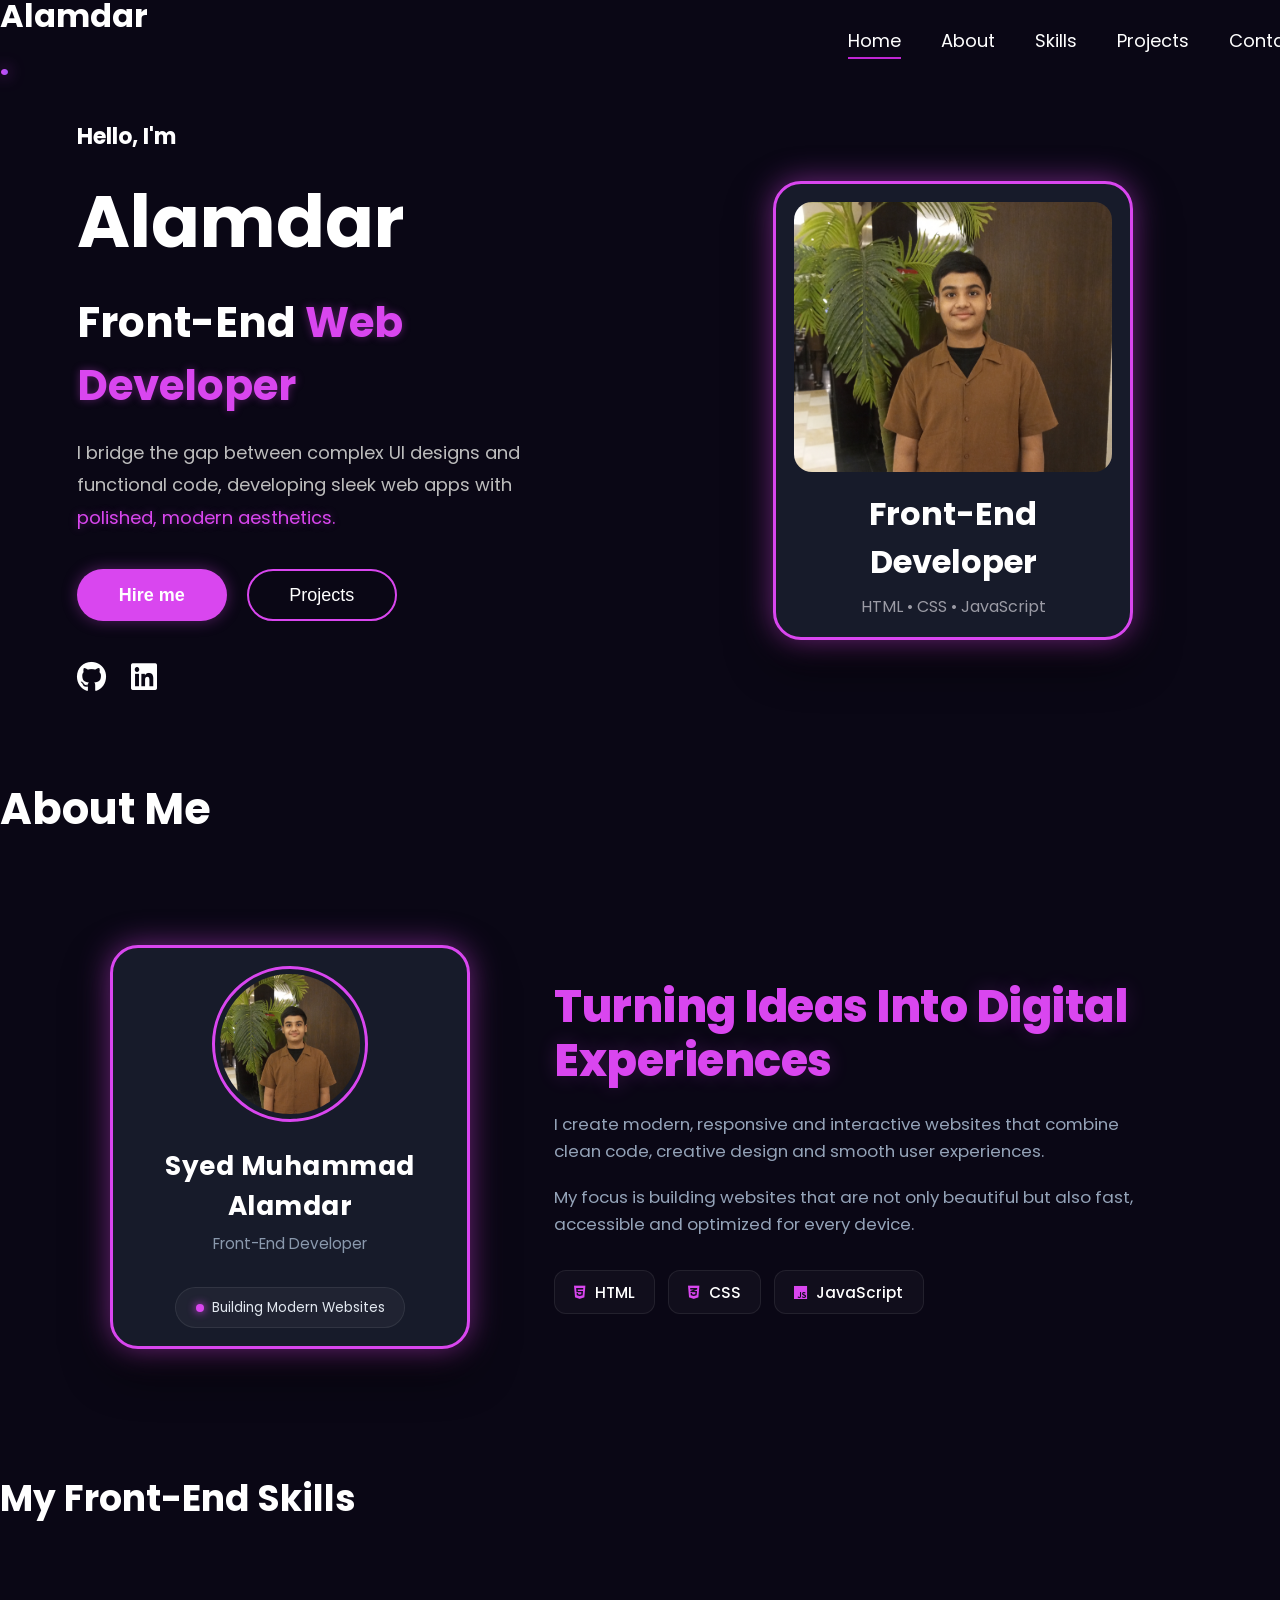
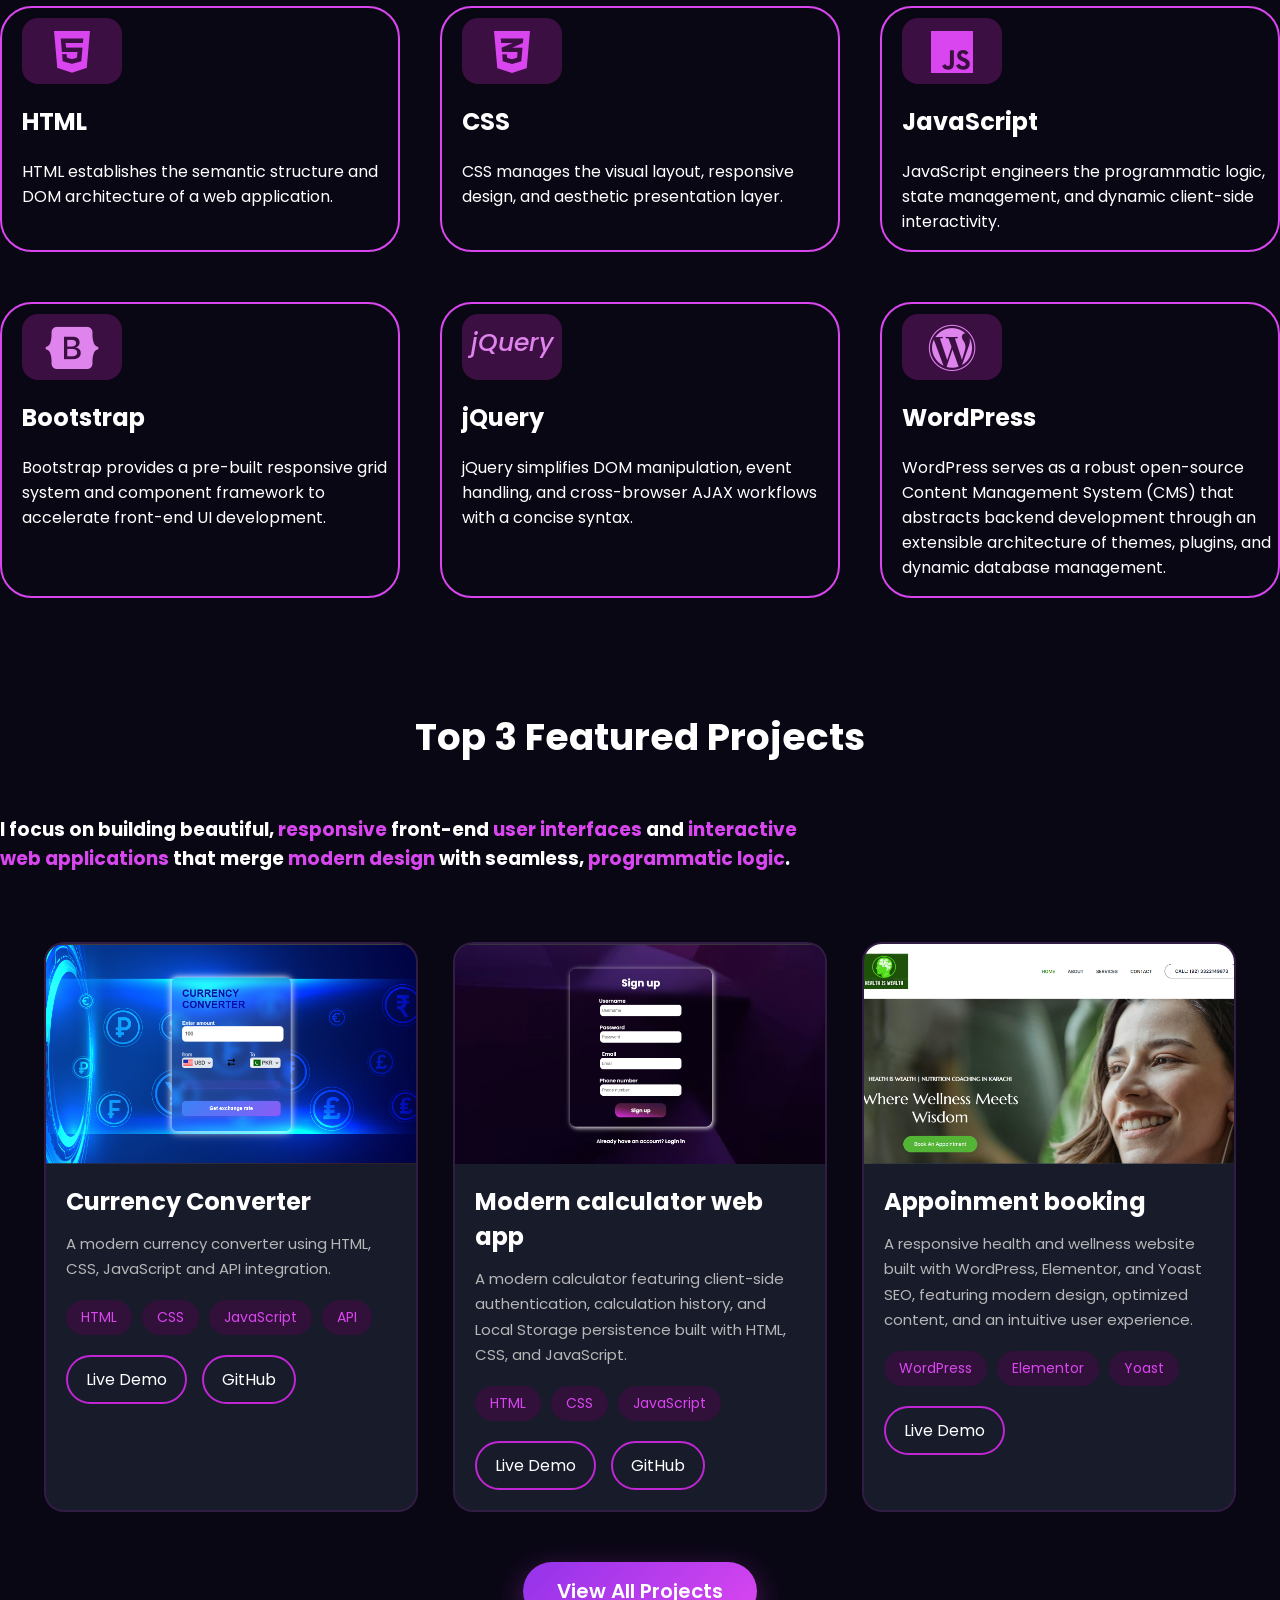
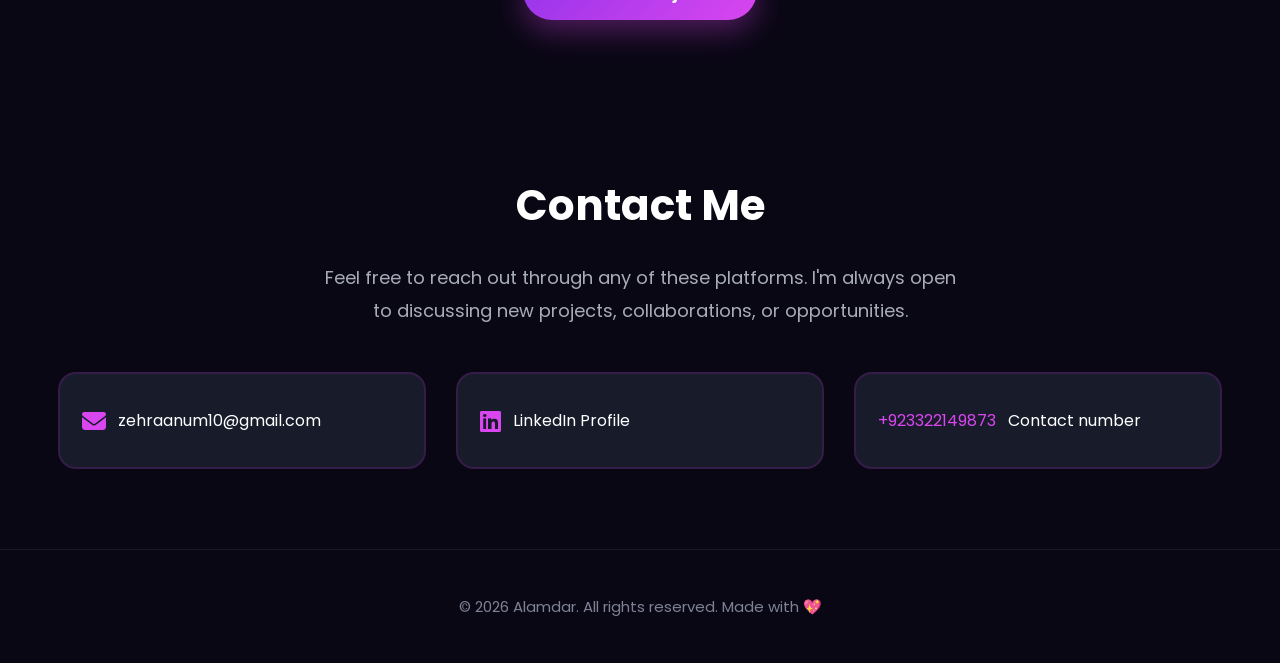
<file: index.html>
<!DOCTYPE html>
<html lang="en">
<head>
    <meta charset="UTF-8">
    <meta name="viewport" content="width=device-width, initial-scale=1.0">
    <title>Portfolio</title>
    <link rel="stylesheet" href="style.css">
    <link rel="stylesheet" href="https://cdnjs.cloudflare.com/ajax/libs/font-awesome/6.6.0/css/all.min.css">
    <link href="https://fonts.googleapis.com/css2?family=Poppins:wght@300;400;500;600;700;800&display=swap" rel="stylesheet">
    <script src="navstyle.js" defer></script>
</head>
<body>
    <!-- HOME -->
    <section id="home">
    <div id="container">
        <div id="name">
           <a href="#home" id="noob"><h2>Alamdar <span id="dot">.</span></h2></a> 
        </div>

        <div id="nav">
            <ul id="ul">
                <li><a href="#home"  class="nav-link active">Home</a></li>
                <li><a href="#about"  class="nav-link">About</a></li>
                <li><a href="#skills"  class="nav-link">Skills</a></li>
                <li><a href="#projects"  class="nav-link">Projects</a></li>
                <li><a href="#contact"  class="nav-link">Contact</a></li>
            </ul>
        </div>
    </div>


        <div id="hero">
            <div id="hero-left">
                <h4>Hello, I'm</h4>
                <h1>Alamdar</h1>
                <h2>Front-End <span>Web Developer</span></h2>

                <p class="hero-bio">
                    I bridge the gap between complex UI designs and functional code,
                    developing sleek web apps with
                    <span class="text-purple">polished, modern aesthetics.</span>
                </p>

                <div id="button">
                    <button class="butt" command="show-modal" commandfor="contact-dialog">Hire me</button>
                   <a href="#projects"><button class="but">Projects</button></a> 
                </div>

                <div class="social-links">
                    <a href="https://github.com/Syed-Muhammad-Alamdar" target="_blank" rel="noopener noreferrer" class="icon-link">
                        <i class="fa-brands fa-github"></i>
                    </a>

                    <a href="https://www.linkedin.com/in/syed-muhammad-alamdar-a57a33179" target="_blank" rel="noopener noreferrer" class="icon-link">
                        <i class="fa-brands fa-linkedin"></i>
                    </a>
                </div>
            </div>

            <div id="hero-right">
                <div class="profile-card">
                    <div class="image-frame">
                        <img src="IMG_20251018_181510_230.jpg" alt="Alamdar's Profile Pic">
                    </div>

                    <div class="card-details">
                        <h3>Front-End Developer</h3>
                        <p>HTML • CSS • JavaScript</p>
                    </div>
                </div>
            </div>
        </div>
    </section>

    <!-- ABOUT -->
    <section id="about">
        <div id="abt-heading"><h1>About Me</h1></div>
       <div class="about-content-wrapper">

    <div class="profile-card">
        
        <div class="avatar-container">
            <img src="IMG_20251018_181510_230.jpg" alt="Alamdar" class="avatar-img">
        </div>
        <h2 class="profile-name">Syed Muhammad Alamdar</h2>
        <p class="profile-title">Front-End Developer</p>
        <div class="status-badge">
            <span class="status-dot"></span>
            Building Modern Websites
        </div>
    </div>

    <div class="text-section">
        <h1 class="main-heading">Turning Ideas Into <span class="highlight-text">Digital Experiences</span></h1>
        
        <p class="description-text">
            I create modern, responsive and interactive websites that combine clean code, creative design and smooth user experiences.
        </p>
        <p class="description-text">
            My focus is building websites that are not only beautiful but also fast, accessible and optimized for every device.
        </p>

        <div class="skills-container">
            <div class="skill-tag">
                <i class="fab fa-html5 html-icon"></i> HTML
            </div>
            <div class="skill-tag">
                <i class="fab fa-css3-alt css-icon"></i> CSS
            </div>
            <div class="skill-tag">
                <i class="fab fa-js javascript-icon"></i> JavaScript
            </div>
        </div>
    </div>

</div>
    </section>

    <!-- SKILLS -->
    <section id="skills">
        <div id="sk-h1"><h1>My Front-End Skills</h1></div>
        <div id="skills-1">
            <div class="skills-type">
                <div class="skill-tag2">
                <i class="fab fa-html5 html-icon"></i> 
            </div>
                <h1>HTML</h1>
                <p>HTML establishes the semantic structure and <br>DOM architecture of a web application.</p>
            </div>
            <div class="skills-type">
                <div class="skill-tag2">
                    <i class="fab fa-css3-alt css-icon"></i>
            </div>
                <h1>CSS</h1>
                <p>CSS manages the visual layout, responsive design, and aesthetic presentation layer.</p>
            </div>
            <div class="skills-type">
                <div class="skill-tag2">
                <i class="fab fa-js javascript-icon"></i>
            </div>
                <h1>JavaScript</h1>
                <p>JavaScript engineers the programmatic logic, state management, and dynamic client-side interactivity.</p>
            </div>
        </div>

        <div id="skills-1">
            <div class="skills-type">
                <div class="skill-tag2">
                <i class="fa-brands fa-bootstrap"></i>
            </div>
                <h1>Bootstrap</h1>
               <p>Bootstrap provides a pre-built responsive grid system and component framework to <br>accelerate front-end UI development.</p> 
            </div>
            <div class="skills-type">
                <div class="skill-tag2">
                   <i id="j">jQuery</i>
            </div>
                <h1>jQuery</h1>
                <p>jQuery simplifies DOM manipulation, event handling, and cross-browser AJAX workflows <br>with a concise syntax.</p>
            </div>
            <div class="skills-type">
                <div class="skill-tag2">
                <i class="fa-brands fa-wordpress"></i>
            </div>
                <h1>WordPress</h1>
                <p>WordPress serves as a robust open-source Content Management System (CMS) that abstracts backend development through an extensible architecture of themes, plugins, and dynamic database management.</p>
            </div>
        </div>

    </section>

    <!-- PROJECTS -->
    <section id="projects">
        <div id="proh1"><h1>Top 3 Featured Projects</h1></div>
        <div id="proh3"><h3>I focus on building beautiful,<span class="high"> responsive</span> front-end <span class="high">user interfaces</span> and <span class="high">interactive web applications</span> that merge <span class="high">modern design</span> with seamless, <span class="high">programmatic logic</span>.</h3></div>

        <div id="pro-div">
            <div class="project">
             <div class="pro-img"><img src="Screenshot 2026-07-07 182337.png" alt=""></div>
              <div class="project-details">
        <h2>Currency Converter</h2>

        <p>
            A modern currency converter using HTML, CSS, JavaScript and API integration.
        </p>

        <div class="tech-stack">
            <span>HTML</span>
            <span>CSS</span>
            <span>JavaScript</span>
            <span>API</span>
        </div>

        <div class="project-links">
            <a href="https://currency-converter-alamdar.netlify.app/">Live Demo</a>
            <a href="https://github.com/Syed-Muhammad-Alamdar/Modern-Currency-Converter">GitHub</a>
        </div>
    </div>

</div>
            

            <div class="project">
             <div class="pro-img"><img src="Screenshot 2026-07-07 182349.png" alt=""></div>
              <div class="project-details">
        <h2>Modern calculator web app</h2>

        <p>
            A modern calculator featuring client-side authentication, calculation history, and Local Storage persistence built with HTML, CSS, and JavaScript.
        </p>

        <div class="tech-stack">
            <span>HTML</span>
            <span>CSS</span>
            <span>JavaScript</span>
        </div>

        <div class="project-links">
            <a href="https://calculator-auth-alamdar.netlify.app/">Live Demo</a>
            <a href="https://github.com/Syed-Muhammad-Alamdar/Modern-Calculator-Web-App">GitHub</a>
        </div>
    </div>

</div>


            <div class="project">
             <div class="pro-img"><img src="Screenshot 2025-09-11 204655.png" alt=""></div>
              <div class="project-details">
        <h2>Appoinment booking</h2>

        <p>
           A responsive health and wellness website built with WordPress, Elementor, and Yoast SEO, featuring modern design, optimized content, and an intuitive user experience.
        </p>

        <div class="tech-stack">
            <span>WordPress</span>
            <span>Elementor</span>
            <span>Yoast</span>
        </div>

        <div class="project-links">
            <a href="https://healthiswealth.rf.gd/?i=1">Live Demo</a>
        </div>
    </div>

</div>
    
        </div>
        <div id="view-pro">
    <a href="projects.html" id="view-but">View All Projects</a>
</div>
    </section>

    <!-- CONTACT -->
 <section id="contact">

    <div id="con-h1">
        <h1>Contact Me</h1>
    </div>

    <p class="contact-text">
        Feel free to reach out through any of these platforms. I'm always open to discussing new projects, collaborations, or opportunities.
    </p>

    <div class="contact-links">

        <a href="mailto:zehraanum10@gmail.com?subject=Portfolio%20Inquiry" class="link-item">
            <i class="fas fa-envelope"></i>
            zehraanum10@gmail.com
        </a>

        <a href="https://www.linkedin.com/in/syed-muhammad-alamdar-a57a33179/" target="_blank" class="link-item">
            <i class="fab fa-linkedin"></i>
            LinkedIn Profile
        </a>

        <a class="link-item">
           <p id="con-p">+923322149873</p>
            Contact number
        </a>

    </div>

</section>

<section id="Fotter">
    <footer id="footer">
    <p>© 2026 Alamdar. All rights reserved. Made with 💖</p>
</footer>
</section>

<dialog id="contact-dialog">
     <div id="con-h1-dia">
          <div class="title">
        <h1>Let's Work Together</h1>
    </div>

    <div class="close">
        <button id="dia-but" command="close" commandfor="contact-dialog">X</button>
    </div>
    </div>

    <p class="contact-text">
       Have a project, internship opportunity, or just want to connect? Feel free to reach out through any of the platforms below. I'd be happy to hear from you.
    </p>

    <div class="contact-links">

        <a href="mailto:zehraanum10@gmail.com?subject=Portfolio%20Inquiry" class="link-item">
            <i class="fas fa-envelope"></i>
            zehraanum10@gmail.com
        </a>

        <a href="https://www.linkedin.com/in/syed-muhammad-alamdar-a57a33179/" target="_blank" class="link-item">
            <i class="fab fa-linkedin"></i>
            LinkedIn Profile
        </a>

        <a class="link-item">
           <p id="con-p">+923322149873</p>
            Contact number
        </a>

    </div>
</dialog>

</body>
</html>
</file>
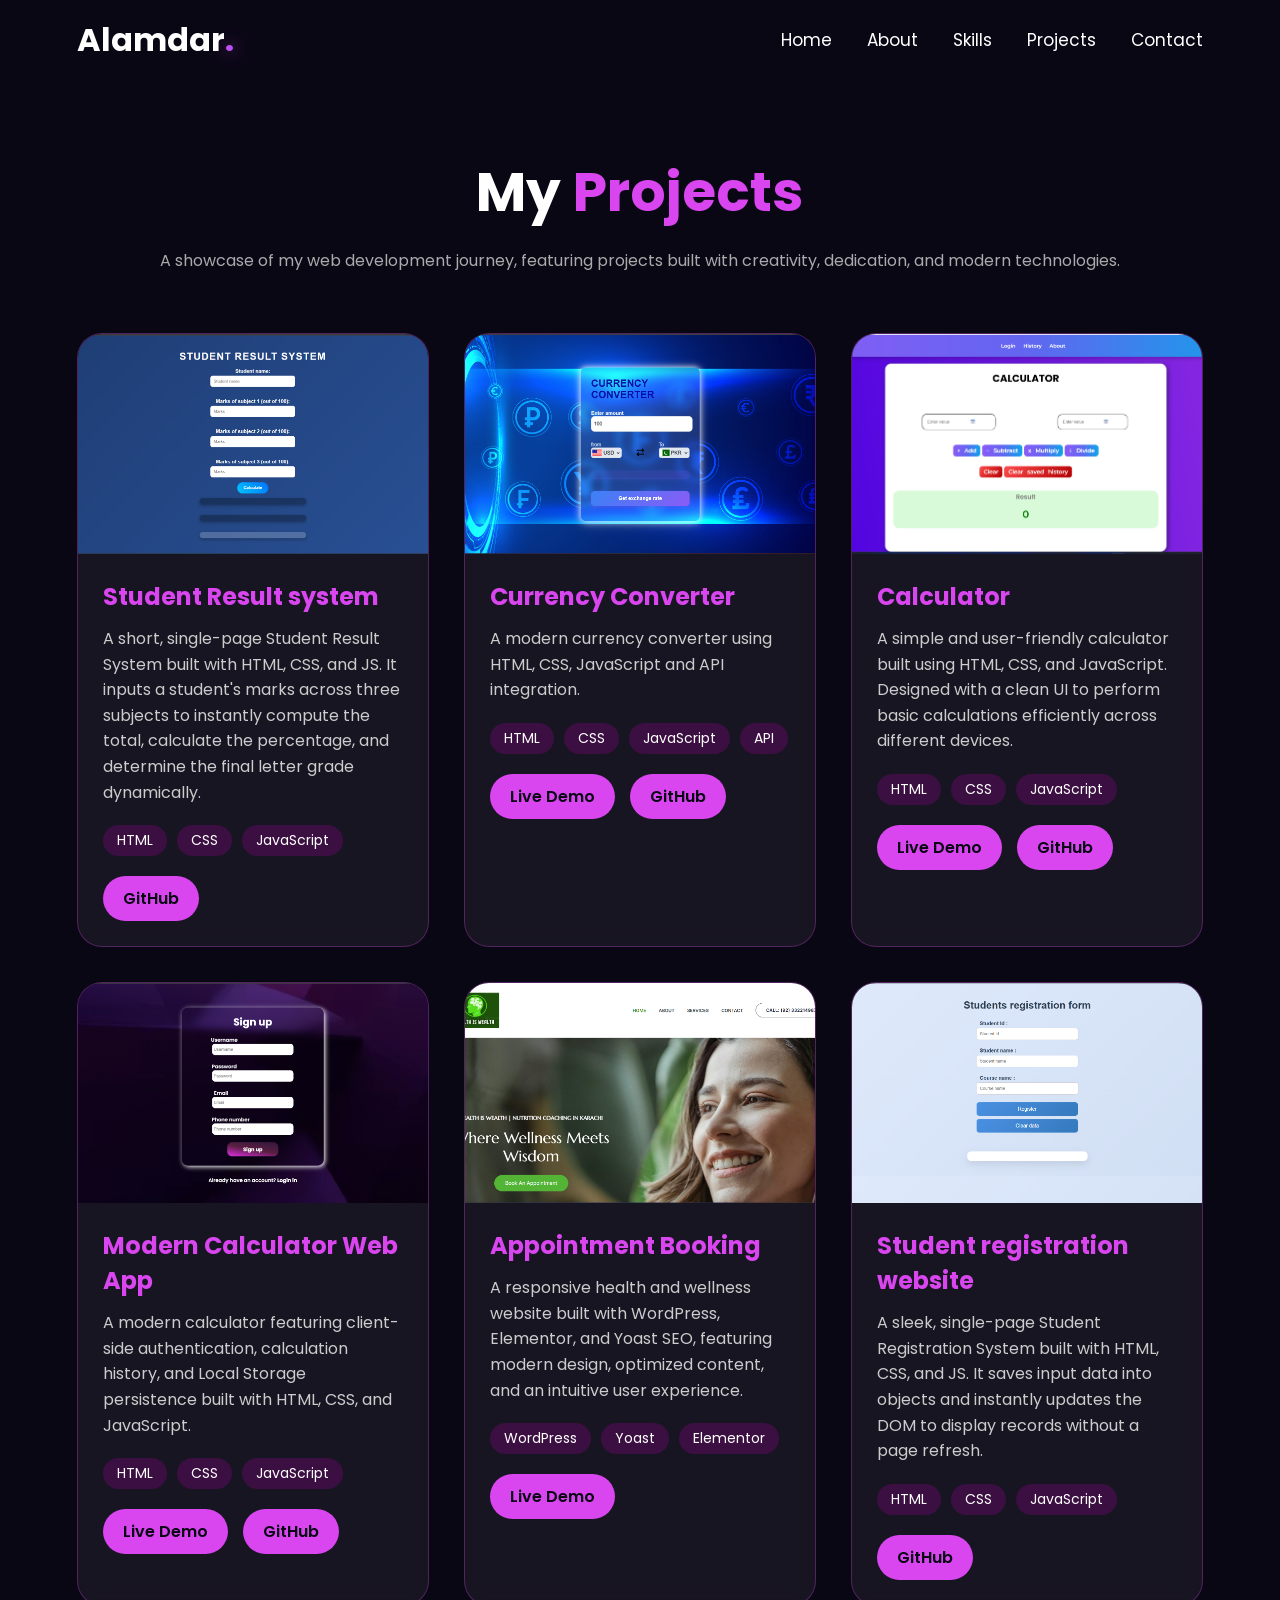
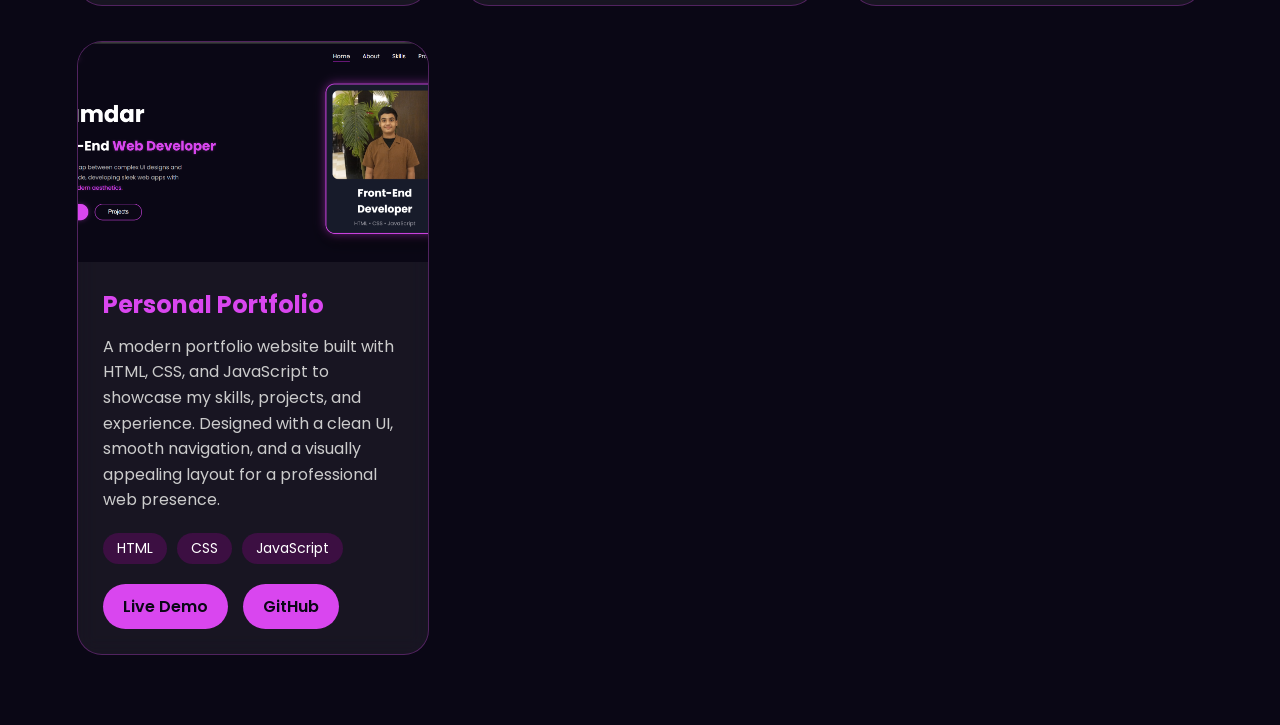
<file: projects.html>
<!DOCTYPE html>
<html lang="en">
<head>
    <meta charset="UTF-8">
    <meta name="viewport" content="width=device-width, initial-scale=1.0">
    <title>All Projects</title>

    <link rel="stylesheet" href="projects.css">

    <!-- Google Font -->
    <link href="https://fonts.googleapis.com/css2?family=Poppins:wght@300;400;500;600;700&display=swap" rel="stylesheet">

</head>

<body>

    <!-- Navbar -->
    <nav>
        <div class="logo">
            <a href="index.html#home" id="logo">Alamdar<span>.</span></a>
        </div>

        <div class="nav-links">
            <a href="index.html">Home</a>
            <a href="index.html#about">About</a>
            <a href="index.html#skills">Skills</a>
            <a href="projects.html">Projects</a>
            <a href="index.html#contact">Contact</a>
        </div>
    </nav>


    <!-- Projects Header -->

    <section id="projects-page">

        <h1>My <span>Projects</span></h1>

        <p class="subtitle">
            A showcase of my web development journey, featuring projects built with creativity, dedication, and modern technologies.
        </p>


        <!-- Projects Container -->

        <div class="projects-container">


            <!-- Project Card -->
<!-- Student result system  done -->
<div class="project-card">
 <div class="project-image">
 <img src="Screenshot 2026-07-13 152613.png" alt="Project Image">
</div>

<div class="project-content">
                    <h2>Student Result system</h2>
                    <p>
                       A short, single-page Student Result System built with HTML, CSS, and JS. It inputs a student's marks across three subjects to instantly compute the total, calculate the percentage, and determine the final letter grade dynamically.
                    </p>

                    <div class="tech-stack">
                        <span>HTML</span>
                        <span>CSS</span>
                        <span>JavaScript</span>
                    </div>

                    <div class="project-buttons">
                        <a href="https://github.com/Syed-Muhammad-Alamdar/Student-Result-Management-System" target="_blank">
                            GitHub
                        </a>

                    </div>
                </div>
</div>
<!-- converter done -->
 <div class="project-card">   
             <div class="project-image"><img src="Screenshot 2026-07-07 182337.png" alt=""></div>
              <div class="project-content">
        <h2>Currency Converter</h2>

        <p>
            A modern currency converter using HTML, CSS, JavaScript and API integration.
        </p>

        <div class="tech-stack">
            <span>HTML</span>
            <span>CSS</span>
            <span>JavaScript</span>
            <span>API</span>
        </div>

        <div class="project-buttons">
            <a href="https://currency-converter-alamdar.netlify.app/">Live Demo</a>
            <a href="https://github.com/Syed-Muhammad-Alamdar/Modern-Currency-Converter">GitHub</a>
        </div>
    </div>

</div>
<!-- calculator done -->
 <div class="project-card">   
             <div class="project-image"><img src="Screenshot 2026-06-29 154250.png" alt=""></div>
              <div class="project-content">
        <h2>Calculator</h2>

        <p>
            A simple and user-friendly calculator built using HTML, CSS, and JavaScript. Designed with a clean UI to perform basic calculations efficiently across different devices.
        </p>

        <div class="tech-stack">
            <span>HTML</span>
            <span>CSS</span>
            <span>JavaScript</span>
        </div>

        <div class="project-buttons">
            <a href="https://calculator-alamdar.netlify.app/">Live Demo</a>
            <a href="https://github.com/Syed-Muhammad-Alamdar/Calculator-JS">GitHub</a>
        </div>
    </div>

</div>
<!-- calc with auth -->
 <div class="project-card">   
             <div class="project-image"><img src="Screenshot 2026-07-07 182349.png" alt=""></div>
              <div class="project-content">
        <h2>Modern Calculator Web App</h2>

        <p>
            A modern calculator featuring client-side authentication, calculation history, and Local Storage persistence built with HTML, CSS, and JavaScript.
        </p>

        <div class="tech-stack">
            <span>HTML</span>
            <span>CSS</span>
            <span>JavaScript</span>
        </div>

        <div class="project-buttons">
            <a href="https://calculator-auth-alamdar.netlify.app/">Live Demo</a>
            <a href="https://github.com/Syed-Muhammad-Alamdar/Modern-Calculator-Web-App">GitHub</a>
        </div>
    </div>

</div>
<!-- appointment booking -->
 <div class="project-card">   
             <div class="project-image"><img src="Screenshot 2025-09-11 204655.png" alt=""></div>
              <div class="project-content">
        <h2>Appointment Booking</h2>

        <p>
           A responsive health and wellness website built with WordPress, Elementor, and Yoast SEO, featuring modern design, optimized content, and an intuitive user experience.
        </p>

        <div class="tech-stack">
            <span>WordPress</span>
            <span>Yoast</span>
            <span>Elementor</span>
        </div>

        <div class="project-buttons">
            <a href="https://healthiswealth.rf.gd/?i=1">Live Demo</a>
        </div>
    </div>

</div>
<!-- Student registration system -->
 <div class="project-card">   
             <div class="project-image"><img src="Screenshot 2026-07-13 152536.png" alt=""></div>
              <div class="project-content">
        <h2>Student registration website</h2>

        <p>
      A sleek, single-page Student Registration System built with HTML, CSS, and JS. It saves input data into objects and instantly updates the DOM to display records without a page refresh.
        </p>

        <div class="tech-stack">
            <span>HTML</span>
            <span>CSS</span>
            <span>JavaScript</span>
        </div>

        <div class="project-buttons">
            <a href="https://github.com/Syed-Muhammad-Alamdar/Student-Registration-System">GitHub</a>
        </div>
    </div>

</div>
<!-- Portfolio -->
 <div class="project-card">   
             <div class="project-image"><img src="Screenshot 2026-07-13 152700.png" alt=""></div>
              <div class="project-content">
        <h2>Personal Portfolio</h2>

        <p>
            A modern portfolio website built with HTML, CSS, and JavaScript to showcase my skills, projects, and experience. Designed with a clean UI, smooth navigation, and a visually appealing layout for a professional web presence.
        </p>

        <div class="tech-stack">
            <span>HTML</span>
            <span>CSS</span>
            <span>JavaScript</span>
        </div>

        <div class="project-buttons">
            <a href="https://portfolio-alamdar.netlify.app/">Live Demo</a>
            <a href="https://github.com/Syed-Muhammad-Alamdar/Personal-portfolio">GitHub</a>
        </div>
    </div>

</div>

        </div>

    </section>


</body>
</html>
</file>
<file: style.css>
body{
    margin:0;
    font-family:"Poppins",sans-serif;
    background:#0A0715;
    color:white;
}

html{
    scroll-behavior:smooth;
}
::-webkit-scrollbar{
    width:12px;
}


::-webkit-scrollbar-track{
    background:#0A0715;
}


::-webkit-scrollbar-thumb{
    background:linear-gradient(
        180deg,
        #9333EA,
        #D946EF
    );
    border-radius:20px;
    border:3px solid #0A0715;
}


::-webkit-scrollbar-thumb:hover{
    background:#D946EF;
    box-shadow:0 0 20px rgba(217,70,239,.7);
}

#ul a{
    text-decoration:none;
    color:inherit;
}

#ul a:hover{
    color:inherit;
}

/* NAVBAR */

#container{

    position: fixed;
    top: 0;
    left: 0;
    right: 0;

    width:100%;
    margin:auto;
    z-index:1000;
    background:#0A0715;

    height:80px;
   
    display:flex;
    justify-content:space-around;
    align-items:center;

}

#home{
    padding-top:80px;
}
 
#name{
    margin-right: 700px;
}

#name h2{
    font-size:32px;
    margin:0;
    color: white;
}
#noob{
    text-decoration: none;
}


#dot{
    display:inline-block;
    background:linear-gradient(
        270deg,
        #D946EF,
        #FF4FD8,
        #C026D3,
        #A855F7,
        #D946EF
    );
     filter:drop-shadow(0 0 8px rgba(217,70,239,.8));
    background-size:300% 300%;

    -webkit-background-clip:text;
    -webkit-text-fill-color:transparent;
    background-clip:text;

    animation:gradientMove 4s linear infinite;
}

@keyframes gradientMove{
    0%{
        background-position:0% 50%;
    }
    50%{
        background-position:100% 50%;
    }
    100%{
        background-position:0% 50%;
    }
}

#ul{
    display:flex;
    list-style:none;
    gap:40px;
    margin:0;
    padding:0;
}

#ul li{
    font-size:18px;
    cursor:pointer;
    transition:.3s;
}

#ul li:hover{
    color:#D946EF;
}

/* HERO */

#hero{
    width:88%;
    margin:40px auto 0;
    display:flex;
    justify-content:space-between;
    align-items:center;
    gap:80px;
}

#hero-left{
    flex:1;
}

#hero-right{
    flex:1;
    display:flex;
    justify-content:flex-end;
    margin-right:50px;
}

/* LEFT */

#hero-left h4{
    font-size:22px;
    margin:0 0 15px;
}

#hero-left h1{
    font-size:72px;
    margin:0;
    font-weight:700;
}

#hero-left h2{
    font-size:42px;
    margin:15px 0 20px;
}

#hero-left span,
.text-purple{
    color:#D946EF;
    text-shadow:0 0 8px rgba(217,70,239,.35);
}

.hero-bio{
    font-size:18px;
    color:#bdbdbd;
    line-height:1.8;
    max-width:520px;
}

/* BUTTONS */

#button{
    display:flex;
    gap:20px;
    margin-top:35px;
}

.butt,
.but{
    width:150px;
    height:52px;
    border-radius:35px;
    font-size:18px;
    cursor:pointer;
    transition:all .3s ease;
}

.butt{
    border:none;
    background:#D946EF;
    color:white;
    font-weight:600;
    box-shadow:0 0 15px rgba(217,70,239,.35);
}

.but{
    background:transparent;
    border:2px solid #D946EF;
    color:white;
}

.butt:hover,
.but:hover{
    transform:translateY(-4px) scale(1.05);
    box-shadow:
        0 0 20px rgba(217,70,239,.45),
        0 10px 30px rgba(217,70,239,.25);
}

.but:hover{
    background:#D946EF;
}

/* SOCIAL */

.social-links{
    display:flex;
    gap:25px;
    margin-top:35px;
}

.icon-link{
    color:white;
    font-size:30px;
    transition:all .3s ease;
}

.icon-link:hover{
    color:#D946EF;
    transform:scale(1.2);
    text-shadow:0 0 15px rgba(217,70,239,.6);
}

/* CARD */

div.profile-card {
    display: block;
    margin: 20px;
    width: 360px;
    background: #171b2a;
    border-radius: 28px;
    padding: 18px;
    transition: all .35s cubic-bezier(.34, 1.56, .64, 1);
    box-sizing: border-box; 
    border: 3px solid #D946EF; 
    box-shadow: 
        0 0 30px rgba(217, 70, 239, 0.5), 
        0 20px 45px rgba(0, 0, 0, 0.7);
    animation: floatMotion 3s ease-in-out infinite alternate;
}

@keyframes floatMotion {
  from {
    transform: scale(1.04) translateY(0);
  }
  to {
    transform: scale(1.04) translateY(-15px);
  }
}
    /* background: #171b2a; */



.image-frame{
    border-radius:18px;
    overflow:hidden;
}

.image-frame img{
    width:100%;
    height:270px;
    object-fit:cover;
    display:block;
}

.card-details{
    margin-top:18px;
}

.card-details h3{
    font-size:32px;
    margin:0 0 8px;
}

.card-details p{
    color:#9b9ba5;
    font-size:16px;
    margin:0;
}

#abt-heading{
    display: flex;
    justify-self: center;
    margin-top: 40px;
}

#abt-h1{
    display: flex;
    justify-self: center;
    margin-top: 30px;
}

#About{
    display: flex;
    justify-content: space-evenly;
    
}

#abt-left{
        border: 2px solid black;
}
#abt-right{
        border: 2px solid black;
        
}

.about-content-wrapper {
    display: flex;
    gap: 4rem;
    align-items: center;
    max-width: 1100px;
    margin: 0 auto;
    padding: 2rem;
}

.profile-card {
    background: var(--card-bg);
    backdrop-filter: blur(16px);
    -webkit-backdrop-filter: blur(16px);
    border: 1px solid var(--card-border);
    border-radius: 28px;
    padding: 3rem 2.5rem 2rem 2.5rem;
    text-align: center;
    width: 280px;
    box-shadow: 0 20px 40px rgba(0, 0, 0, 0.3);
}

.avatar-container {
    width: 140px;
    height: 140px;
    border-radius: 50%;
    margin: 0 auto 1.5rem auto;
    padding: 5px;
    border: 3px solid #D946EF; 
    display: flex;
    align-items: center;
    justify-content: center;
    overflow: hidden;
}

.avatar-img {
    width: 100%;
    height: 100%;
    object-fit: cover;
    border-radius: 50%;
}

.profile-name {
    font-size: 1.65rem;
    font-weight: 700;
    margin: 0 0 0.4rem 0;
    letter-spacing: 0.5px;
}

.profile-title {
    color: #8a99ad;
    font-size: 0.95rem;
    margin: 0 0 2rem 0;
}

.status-badge {
    background: rgba(255, 255, 255, 0.04);
    border: 1px solid rgba(255, 255, 255, 0.08);
    padding: 0.6rem 1.2rem;
    border-radius: 50px;
    font-size: 0.85rem;
    display: inline-flex;
    align-items: center;
    gap: 0.5rem;
    color: #e2e8f0;
}

.status-dot {
    width: 8px;
    height: 8px;
    background-color: #D946EF; 
    border-radius: 50%;
    box-shadow: 0 0 8px #D946EF;
}

.text-section {
    flex: 1;
}

#abt-heading {
    font-size: 1.8rem;
    font-weight: 700;
    margin-bottom: 1rem;
    color: #ffffff;
}

.main-heading {
    color: #D946EF;
    font-size: 2.8rem;
    font-weight: 800;
    line-height: 1.2;
    margin: 0 0 1.5rem 0;
    letter-spacing: -0.5px;
}

.highlight-text {
    color: #D946EF;
    text-shadow: 0 0 20px rgba(217, 70, 239, 0.2);
}

.description-text {
    color: #94a3b8;
    font-size: 1.05rem;
    line-height: 1.6;
    margin: 0 0 1.2rem 0;
    max-width: 600px;
}

.skills-container {
    display: flex;
    gap: 0.8rem;
    margin-top: 2rem;
}

.skill-tag {
    background: rgba(255, 255, 255, 0.03);
    border: 1px solid rgba(255, 255, 255, 0.08);
    padding: 0.6rem 1.2rem;
    border-radius: 12px;
    font-size: 0.95rem;
    font-weight: 500;
    display: flex;
    align-items: center;
    gap: 0.6rem;
    transition: all 0.3s ease;
}

.skill-tag:hover {
    background: rgba(217, 70, 239, 0.05);
    border-color: var(--theme-color);
    transform: translateY(-2px);
}

.html-icon { color: #D946EF; }
.css-icon { color: #D946EF; }
.javascript-icon { color: #D946EF; }

#sk-h1{
    margin-top: 40px;
    display: flex;
    justify-self: center;
    font-weight: bolder;
    font-size: x-large;
}

#skills-1{
    display: flex;
    justify-content: center;
    gap:40px;
    margin-top: 50px;
}

.skills-type{
      border: 2px solid #D946EF;
      border-radius: 2rem;
      width: 400px;
      padding-left: 20px;
      padding-top: 10px;
    transition: all .35s cubic-bezier(.34,1.56,.64,1);
}

.skill-tag2{
    width: 100px;
    height: 3.5rem;
    display: flex;
    justify-content: center;
    color: #df83ed;
    background-color: #3c0f42;
    border-radius: 1rem; 
    font-size: 3rem;
    font-weight: 500;
    transition: all 0.3s ease;
    padding-top: 10px;
}
.skills-type:hover{
    transform:scale(1.04);
    border-color:#D946EF;
    box-shadow:
        0 0 25px rgba(217,70,239,.18),
        0 20px 45px rgba(0,0,0,.5);
}

#j{
    font-size: 25px;
}
#proh1{
    display:flex;
    justify-content:center;
    margin-top:80px;
    font-size: 25px;
}

#pro-div{
    display:flex;
    justify-content:center;
    gap:35px;
    margin-top:50px;
    flex-wrap:wrap;
}

.project{
    width:370px;
    background:#171b2a;
    border:2px solid rgba(192,38,211,.15);
    border-radius:20px;
    overflow:hidden;
    transition:.35s ease;
}

.project:hover{
    transform:translateY(-8px);
    border-color:#C026D3;
    box-shadow:0 18px 40px rgba(192,38,211,.18);
}

/* Image */

.pro-img{
    width:100%;
    height:220px;
    overflow:hidden;
}

.pro-img img{
    width:100%;
    height:100%;
    object-fit:cover;
    display:block;
    transition:.4s;
}

.project:hover .pro-img img{
    transform:scale(1.05);
}

/* Details */

.project-details{
    padding:20px;
}

.project-details h2{
    margin:0;
    font-size:24px;
}

.project-details p{
    margin-top:12px;
    color:#b7b7b7;
    line-height:1.7;
    font-size:15px;
}

.tech-stack{
    display:flex;
    gap:10px;
    margin-top:18px;
    flex-wrap:wrap;
}

.tech-stack span{
    background:#31103a;
    color:#D946EF;
    padding:7px 15px;
    border-radius:30px;
    font-size:14px;
}

.project-links{
    display:flex;
    gap:15px;
    margin-top:20px;
}

.project-links a{
    text-decoration:none;
    color:white;
    padding:10px 18px;
    border-radius:30px;
    border:2px solid #C026D3;
    transition:.3s;
}

.project-links a:hover{
    background:#C026D3;
}

#proh3{
    display: flex;
    justify-self: center;
    width: 800px;
}

.high{
    color: #D946EF;
}

/* CONTACT */

#contact{
    margin-top:120px;
    margin-bottom:80px;
}

#con-h1{
    display:flex;
    justify-content:center;
    margin-bottom: 10px;
}

#con-h1 h1{
    font-size:42px;
    margin-bottom:15px;
}

.contact-text{
    text-align:center;
    color:#A8ACB9;
    font-size:18px;
    max-width:650px;
    margin:0 auto 45px;
    line-height:1.8;
}

.contact-links{
    display:flex;
    justify-content:center;
    gap:30px;
    flex-wrap:wrap;
}

.link-item{
    display:flex;
    align-items:center;
    gap:12px;

    width:320px;
    padding:18px 22px;

    text-decoration:none;
    color:white;

    background:#171b2a;

    border:2px solid rgba(192,38,211,.18);
    border-radius:18px;

    transition:.35s ease;
}

.link-item i{
    font-size:24px;
    color:#D946EF;
}

.link-item:hover{
    transform:translateY(-6px);
    border-color:#D946EF;

    box-shadow:
    0 15px 35px rgba(192,38,211,.20);
}

.link-item:hover i{
    transform:scale(1.1);
}
#con-p{
    color: #D946EF;
}

#footer{
    text-align:center;
    color:#7d8294;
    font-size:15px;
    padding:30px 0;
    border-top:1px solid rgba(255,255,255,.08);
}

.nav-link{
    position:relative;
    color:white;
    text-decoration:none;
    transition:.3s;
}

.nav-link.active{
    color:#C026D3;
}

.nav-link::after{
    content:"";
    position:absolute;
    left:0;
    bottom:-6px;
    width:0;
    height:2px;
    background:#C026D3;
    transition:.3s;
}

.nav-link.active::after{
    width:100%;
}

/* ===========================
   MOBILE
=========================== */

@media (max-width:768px){

    #container{
        position: static;
        width:100%;
        height:auto;
        padding:20px 0;
    }

    #home{
        padding-top:0;
    }

}

@media (max-width:768px){

#container{
    flex-direction:column;
    height:auto;
    padding:15px;
    
}


#ul{
    flex-wrap:wrap;
    justify-content:center;
    gap:20px;
    margin-top:15px;
}

#hero{
    width:92%;
}

#hero-left h1{
    font-size:52px;
}

#hero-left h2{
    font-size:32px;
}

.hero-bio{
    font-size:16px;
}

.profile-card{
    width:100%;
    max-width:340px;
}

.skills-row{
    flex-direction:column;
    align-items:center;
}

.skills-type{
    width:90%;
}

.project{
    width:90%;
}

.project-links{
    flex-direction:column;
}

.project-links a{
    text-align:center;
}

.link-item{
    width:90%;
}

#proh3{
    width:95%;
    font-size:16px;
}

}

#contact-dialog{
    background-color: #0A0715;
    border-radius: 3rem;
    width: 700px;
    border: 2px solid #D946EF ;
     box-shadow: 
        0 0 30px rgba(217, 70, 239, 0.5), 
        0 20px 45px rgba(0, 0, 0, 0.7);
}

#con-h1-dia{
    position: relative;
    display: flex;
    justify-content: center;
    align-items: center;
    padding: 1rem 3.5rem; 
}

#con-h1-dia h1{
    margin: 0;
    text-align: center;
        color: white;
}

#dia-but{
    position: absolute;
    right: 1.5rem;
    top: 50%;
    transform: translateY(-50%);

    background: transparent;
    border: none;
    color: #D946EF;
    font-weight: bold;
    font-size: 1.5rem;
    cursor: pointer;
}

/* #dia-but{
        background-color: #0A0715;
        color: #D946EF;
        border: none;
        font-size: larger;
        cursor: pointer;
        font-weight: bolder;
} */
#view-pro{
    display: flex;
    justify-content: center;
    margin-top: 50px;
}

#view-but{
font-size:20px;
    font-weight:600;
    padding:14px 34px;
    border-radius:50px;
    border:none;
    color:#fff;
    cursor:pointer;

    background:linear-gradient(135deg,#9333EA,#D946EF);

    transition:.35s;

    box-shadow:0 10px 30px rgba(217,70,239,.35);
    text-decoration: none;
}

#view-but:hover{
       transform:translateY(-5px);
    box-shadow:
        0 18px 40px rgba(217,70,239,.5),
        0 0 30px rgba(217,70,239,.5);
}

#view-but:active{
    transform: translateY(-1px);
}
/* TEXT SELECTION */

::selection{
    background:#D946EF;
    color:white;
}
</file>
<file: projects.css>
*{
    margin:0;
    padding:0;
    box-sizing:border-box;
    font-family:'Poppins',sans-serif;
}


body{
    background:#0A0715;
    color:white;
}
html{
    scroll-behavior: smooth;
}
::-webkit-scrollbar{
    width:12px;
}


::-webkit-scrollbar-track{
    background:#0A0715;
}


::-webkit-scrollbar-thumb{
    background:linear-gradient(
        180deg,
        #9333EA,
        #D946EF
    );
    border-radius:20px;
    border:3px solid #0A0715;
}


::-webkit-scrollbar-thumb:hover{
    background:#D946EF;
    box-shadow:0 0 20px rgba(217,70,239,.7);
}

#logo{
    text-decoration: none;
    color: white;
}

/* Navbar */

nav{
    width:88%;
    height:80px;
    margin:auto;

    display:flex;
    align-items:center;
    justify-content:space-between;
}


.logo{
    font-size:32px;
    font-weight:700;
}


.logo span{
     display:inline-block;
    background:linear-gradient(
        270deg,
        #D946EF,
        #FF4FD8,
        #C026D3,
        #A855F7,
        #D946EF
    );
     filter:drop-shadow(0 0 8px rgba(217,70,239,.8));
    background-size:300% 300%;

    -webkit-background-clip:text;
    -webkit-text-fill-color:transparent;
    background-clip:text;

    animation:gradientMove 4s linear infinite;
}
@keyframes gradientMove{
    0%{
        background-position:0% 50%;
    }
    50%{
        background-position:100% 50%;
    }
    100%{
        background-position:0% 50%;
    }
}

.nav-links{
    display:flex;
    gap:35px;
}


.nav-links a{
    text-decoration:none;
    color:white;
    font-size:17px;

    transition:.3s;
}


.nav-links a:hover{
    color:#D946EF;
}




/* Header */

#projects-page{
    width:88%;
    margin:70px auto;
}


#projects-page h1{
    text-align:center;
    font-size:55px;
}


#projects-page h1 span{
    color:#D946EF;
}


.subtitle{
    text-align:center;
    color:#aaa;
    margin-top:15px;
}




/* Cards */

.projects-container{

    margin-top:60px;

    display:grid;
    grid-template-columns:repeat(3,1fr);
    gap:35px;

}



.project-card{

    background:rgba(255,255,255,.06);

    border:1px solid rgba(217,70,239,.3);

    border-radius:25px;

    overflow:hidden;

    transition:.35s;

    backdrop-filter:blur(10px);

}



.project-card:hover{

    transform:translateY(-8px);

    box-shadow:
    0 20px 40px rgba(217,70,239,.25);

}




.project-image{

    width:100%;
    height:220px;

}


.project-image img{

    width:100%;
    height:100%;

    object-fit:cover;

}




.project-content{

    padding:25px;

}



.project-content h2{

    color:#D946EF;

    margin-bottom:12px;

}



.project-content p{

    color:#ccc;

    line-height:1.6;

}




/* Tech */

.tech-stack{

    display:flex;

    gap:10px;

    flex-wrap:wrap;

    margin:20px 0;

}


.tech-stack span{

    padding:5px 14px;

    border-radius:20px;

    background:#3c0f42;

    color:white;

    font-size:14px;

}




/* Buttons */

.project-buttons{

    display:flex;

    gap:15px;

}


.project-buttons a{

    text-decoration:none;

    padding:10px 20px;

    border-radius:25px;

    background:#D946EF;

    color:#0A0715;

    font-weight:600;

    transition:.3s;

}



.project-buttons a:hover{

    transform:translateY(-3px);

    box-shadow:
    0 10px 25px rgba(217,70,239,.5);

}





@media(max-width:900px){

    .projects-container{

        grid-template-columns:1fr;

    }


    nav{

        width:90%;

    }


    .nav-links{

        display:none;

    }

}
</file>
